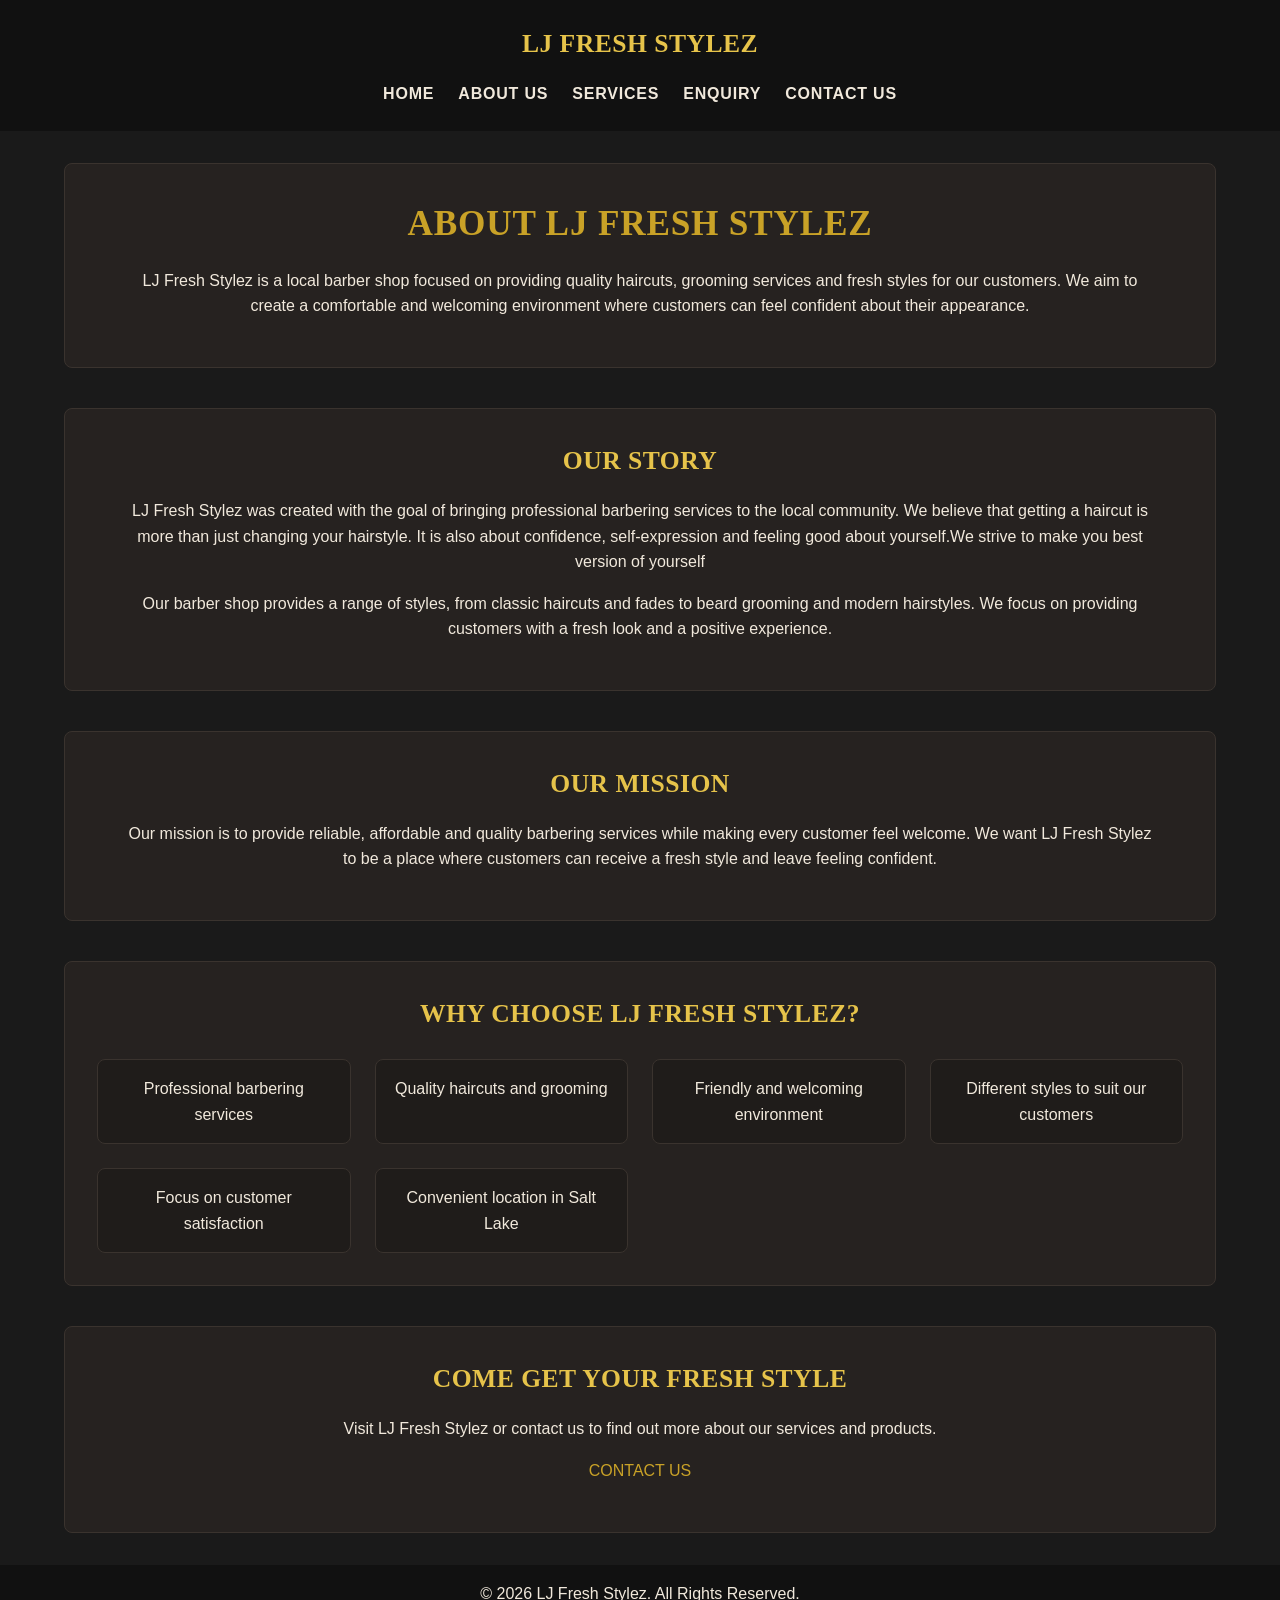
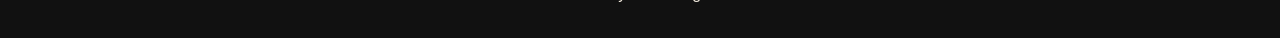
<file: Pages/about.html>
<!DOCTYPE html>
<html lang="en">

<head>
    <meta charset="UTF-8">
    <meta name="viewport" content="width=device-width, initial-scale=1.0">
    <title>LJ FRESH STYLEZ | ABOUT US</title>

   <link rel="stylesheet" href="../css/style.css">
</head>

<body>

    <header>

        <!-- Business Name -->
        <h2>LJ FRESH STYLEZ</h2>

        <!-- Navigation links -->
    <nav>

            <a href="../index.html">HOME</a>
            <a href="about.html">ABOUT US</a>
            <a href="services.html">SERVICES</a>
            <a href="enquiry.html">ENQUIRY</a>
            <a href="contact.html">CONTACT US</a>

        </nav>
    </header>

    <!-- Main section -->
    <main>

        <!-- About Introduction -->
        <section>

            <h1>
                ABOUT LJ FRESH STYLEZ
            </h1>

            <p>
                LJ Fresh Stylez is a local barber shop focused on providing
                quality haircuts, grooming services and fresh styles for our
                customers. We aim to create a comfortable and welcoming
                environment where customers can feel confident about their
                appearance.
            </p>

        </section>

        <!-- Our Story -->
        <section>

            <h2>OUR STORY</h2>

            <p>
                LJ Fresh Stylez was created with the goal of bringing
                professional barbering services to the local community.
                We believe that getting a haircut is more than just changing
                your hairstyle. It is also about confidence, self-expression
                and feeling good about yourself.We strive to make you best version of yourself
            </p>

            <p>
                Our barber shop provides a range of styles, from classic
                haircuts and fades to beard grooming and modern hairstyles.
                We focus on providing customers with a fresh look and a
                positive experience.
            </p>

        </section>

        <!-- Our Mission -->
        <section>

            <h2>OUR MISSION</h2>

            <p>
                Our mission is to provide reliable, affordable and quality
                barbering services while making every customer feel welcome.
                We want LJ Fresh Stylez to be a place where customers can
                receive a fresh style and leave feeling confident.
            </p>

        </section>

        <!-- Why Choose Us -->
        <section>

            <h2>WHY CHOOSE LJ FRESH STYLEZ?</h2>

            <ul>
                <li>Professional barbering services</li>
                <li>Quality haircuts and grooming</li>
                <li>Friendly and welcoming environment</li>
                <li>Different styles to suit our customers</li>
                <li>Focus on customer satisfaction</li>
                <li>Convenient location in Salt Lake</li>
            </ul>

        </section>

        <!-- Call to Action -->
        <section>

            <h2>
                COME GET YOUR FRESH STYLE
            </h2>

            <p style="text-align: center;">
                Visit LJ Fresh Stylez or contact us to find out more about
                our services and products.
            </p>

            <p style="text-align: center;">
                <a href="./contact.html">
                    CONTACT US
                </a>
            </p>

        </section>

    </main>

    <!-- Footer -->
    <footer>

        <p>
            &copy; 2026 LJ Fresh Stylez. All Rights Reserved.
        </p>

    </footer>

</body>

</html>
</file>
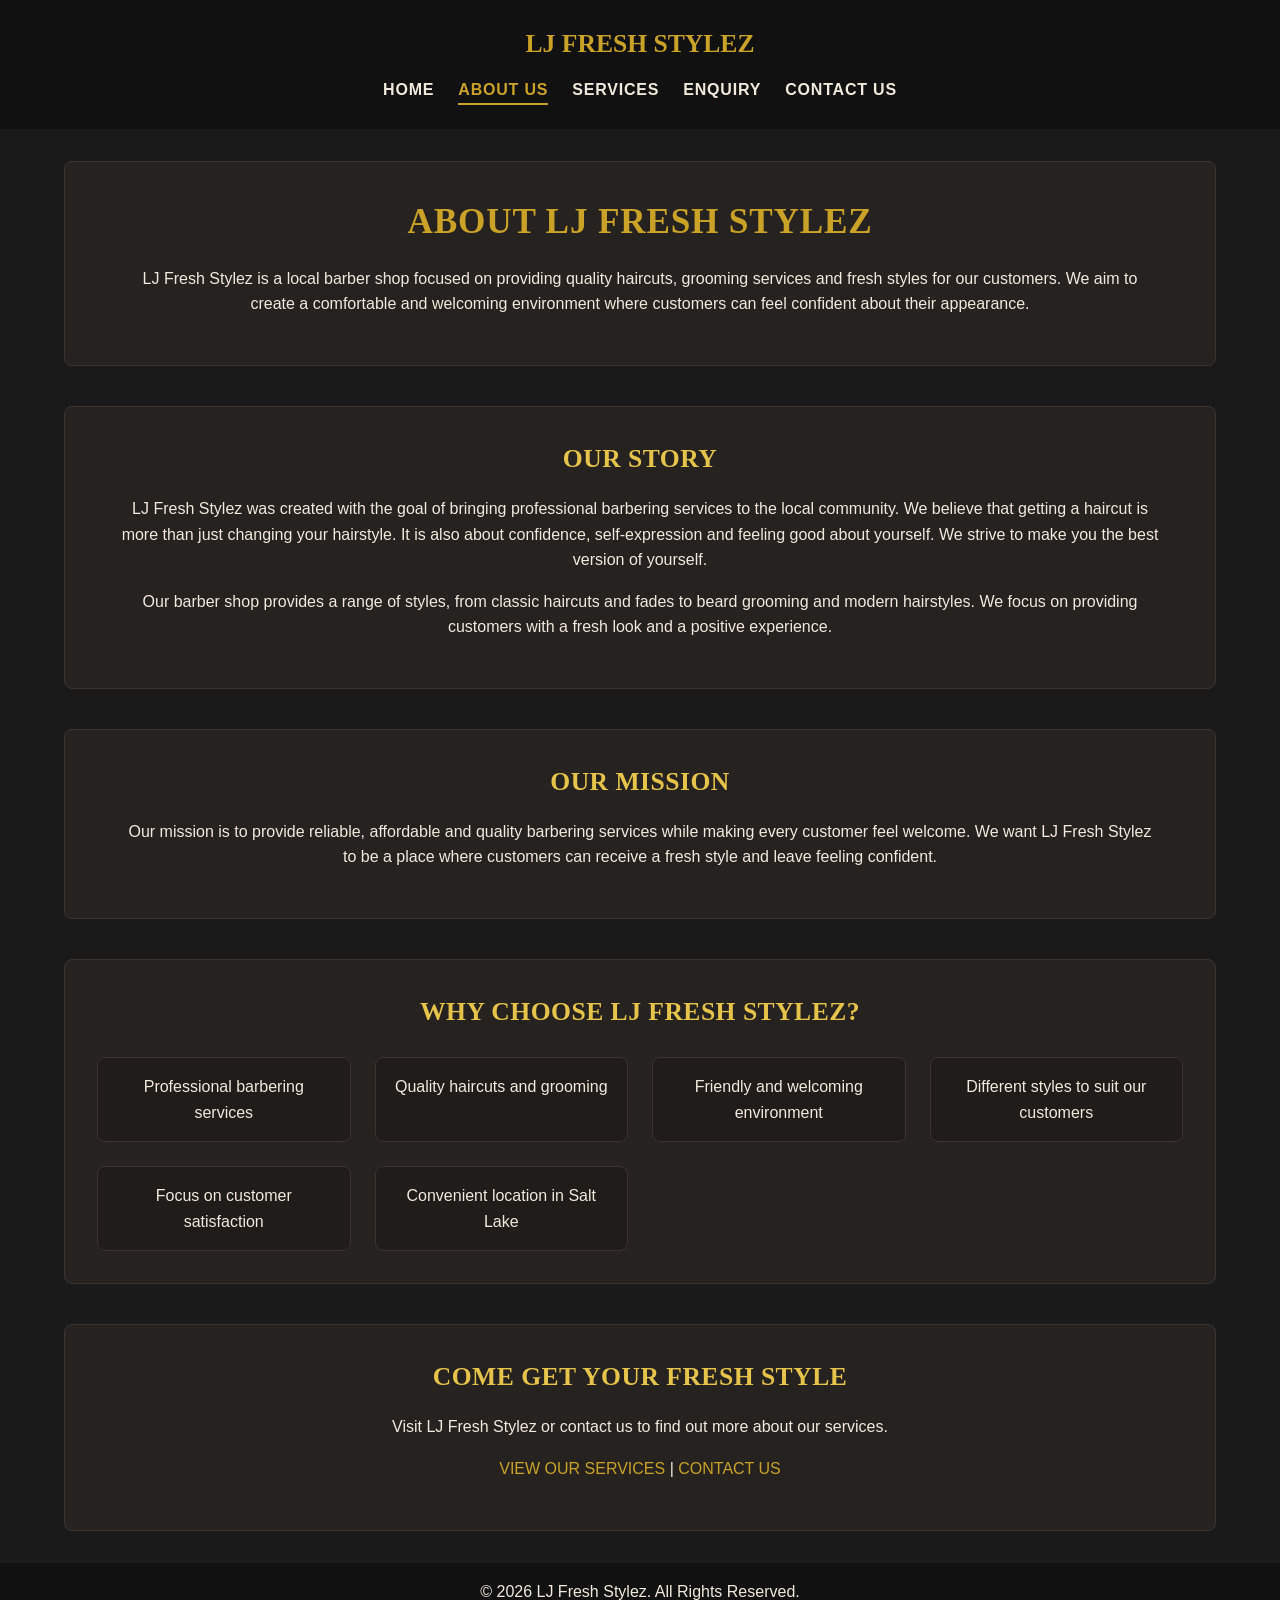
<file: pages/about.html>
<!DOCTYPE html>
<html lang="en">

<head>
    <meta charset="UTF-8">
    <meta name="viewport" content="width=device-width, initial-scale=1.0">
    <meta name="description" content="Learn about LJ Fresh Stylez, a local barber shop in Salt Lake, Gqeberha offering quality fade haircuts, classic cuts and beard grooming.">
    <title>LJ FRESH STYLEZ | ABOUT OUR BARBER SHOP</title>

    <!-- PART 3 (SEO): canonical, favicon, Open Graph -->
    <link rel="canonical" href="https://YOUR-SITE-URL/pages/about.html">
    <link rel="icon" href="../images/barbershop-Logo.png.png">
    <meta property="og:type" content="website">
    <meta property="og:title" content="About Us | LJ Fresh Stylez">
    <meta property="og:description" content="Our story, mission and values: a local barber shop in Salt Lake, Gqeberha.">
    <meta property="og:url" content="https://YOUR-SITE-URL/pages/about.html">
    <meta property="og:image" content="https://YOUR-SITE-URL/images/barbershop-Logo.png.png">

    <link rel="stylesheet" href="../css/style.css">
</head>

<body>

    <header>
        <p class="logo">LJ FRESH STYLEZ</p>

        <nav>
            <a href="../index.html">HOME</a>
            <a href="about.html" aria-current="page">ABOUT US</a>
            <a href="services.html">SERVICES</a>
            <a href="enquiry.html">ENQUIRY</a>
            <a href="contact.html">CONTACT US</a>
        </nav>
    </header>

    <main>

        <section>
            <h1>ABOUT LJ FRESH STYLEZ</h1>

            <p>
                LJ Fresh Stylez is a local barber shop focused on providing
                quality haircuts, grooming services and fresh styles for our
                customers. We aim to create a comfortable and welcoming
                environment where customers can feel confident about their
                appearance.
            </p>
        </section>

        <section>
            <h2>OUR STORY</h2>

            <p>
                LJ Fresh Stylez was created with the goal of bringing
                professional barbering services to the local community.
                We believe that getting a haircut is more than just changing
                your hairstyle. It is also about confidence, self-expression
                and feeling good about yourself. We strive to make you the
                best version of yourself.
            </p>

            <p>
                Our barber shop provides a range of styles, from classic
                haircuts and fades to beard grooming and modern hairstyles.
                We focus on providing customers with a fresh look and a
                positive experience.
            </p>
        </section>

        <section>
            <h2>OUR MISSION</h2>

            <p>
                Our mission is to provide reliable, affordable and quality
                barbering services while making every customer feel welcome.
                We want LJ Fresh Stylez to be a place where customers can
                receive a fresh style and leave feeling confident.
            </p>
        </section>

        <section>
            <h2>WHY CHOOSE LJ FRESH STYLEZ?</h2>

            <ul>
                <li>Professional barbering services</li>
                <li>Quality haircuts and grooming</li>
                <li>Friendly and welcoming environment</li>
                <li>Different styles to suit our customers</li>
                <li>Focus on customer satisfaction</li>
                <li>Convenient location in Salt Lake</li>
            </ul>
        </section>

        <section>
            <h2>COME GET YOUR FRESH STYLE</h2>

            <p>
                Visit LJ Fresh Stylez or contact us to find out more about
                our services.
            </p>

            <p class="cta">
                <a href="services.html">VIEW OUR SERVICES</a>
                |
                <a href="contact.html">CONTACT US</a>
            </p>
        </section>

    </main>

    <footer>
        <p>&copy; 2026 LJ Fresh Stylez. All Rights Reserved.</p>
    </footer>

    <script src="../js/main.js" defer></script>
</body>

</html>
</file>
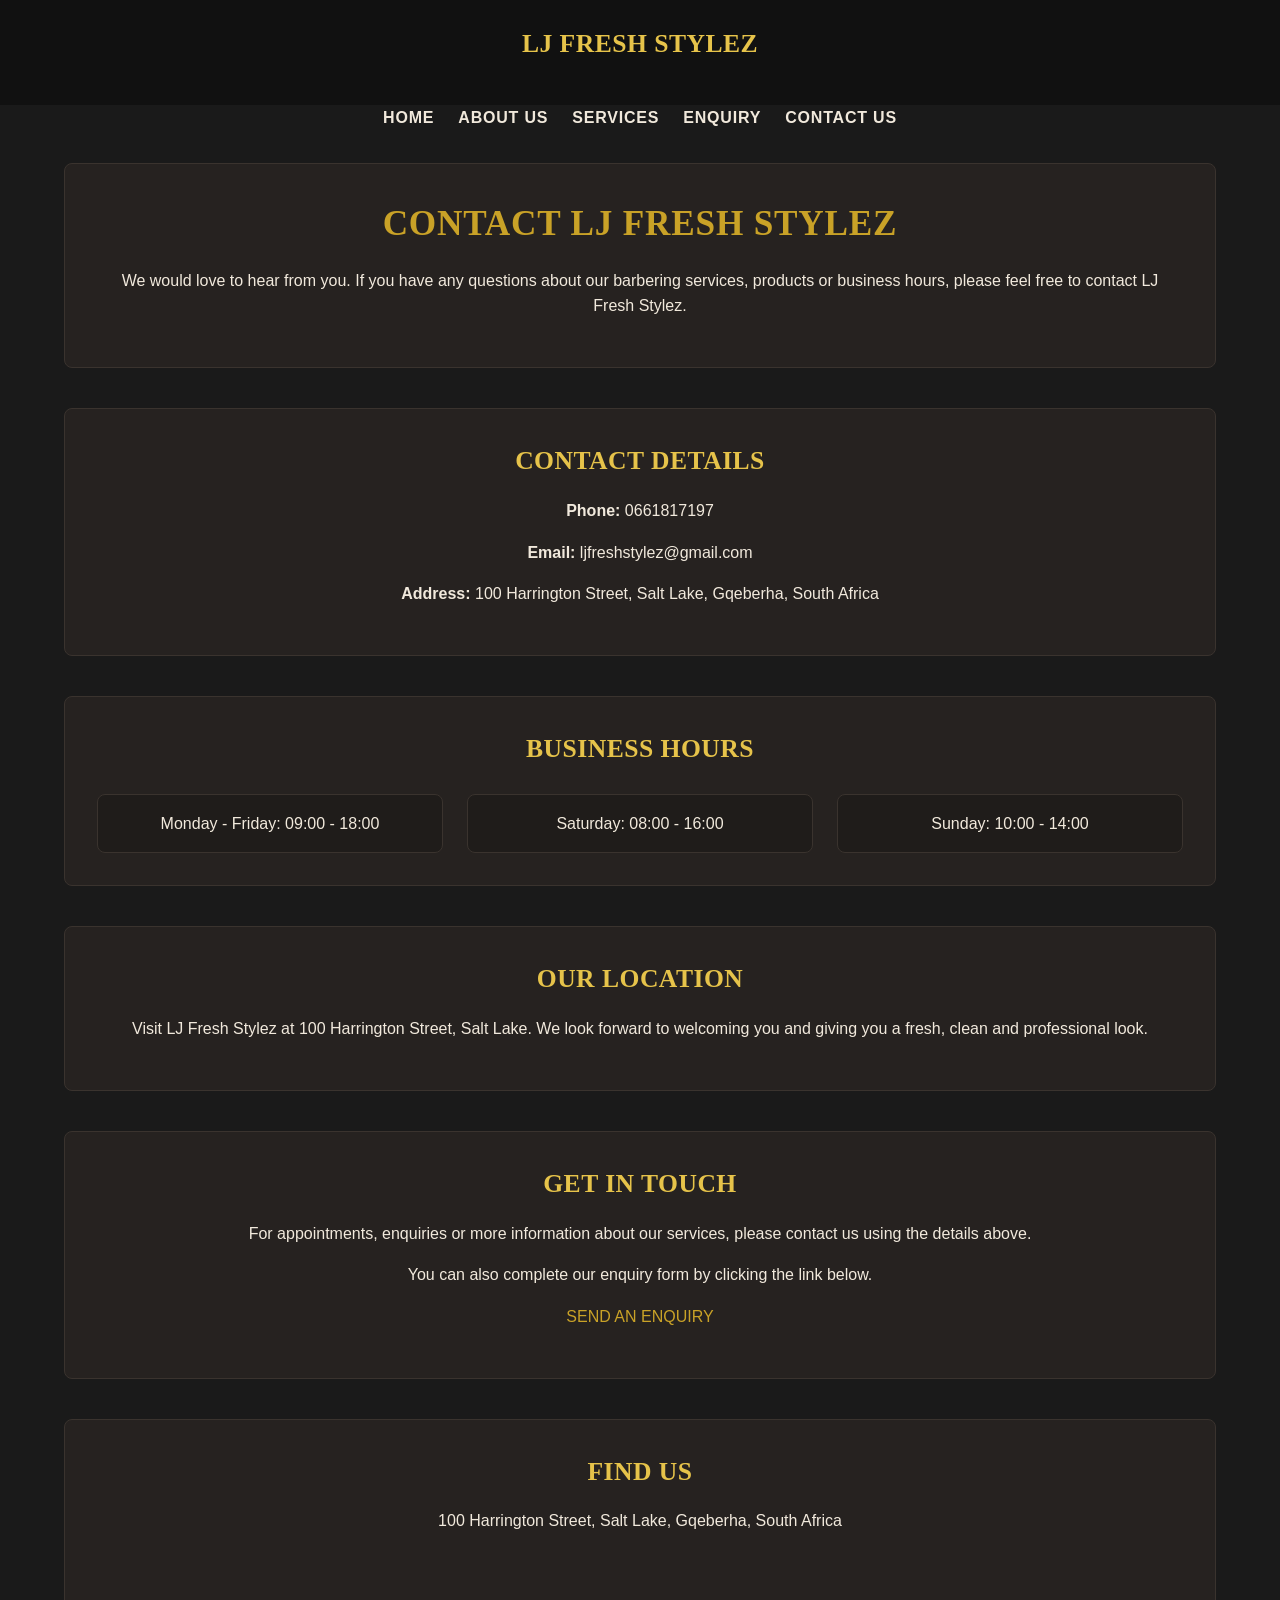
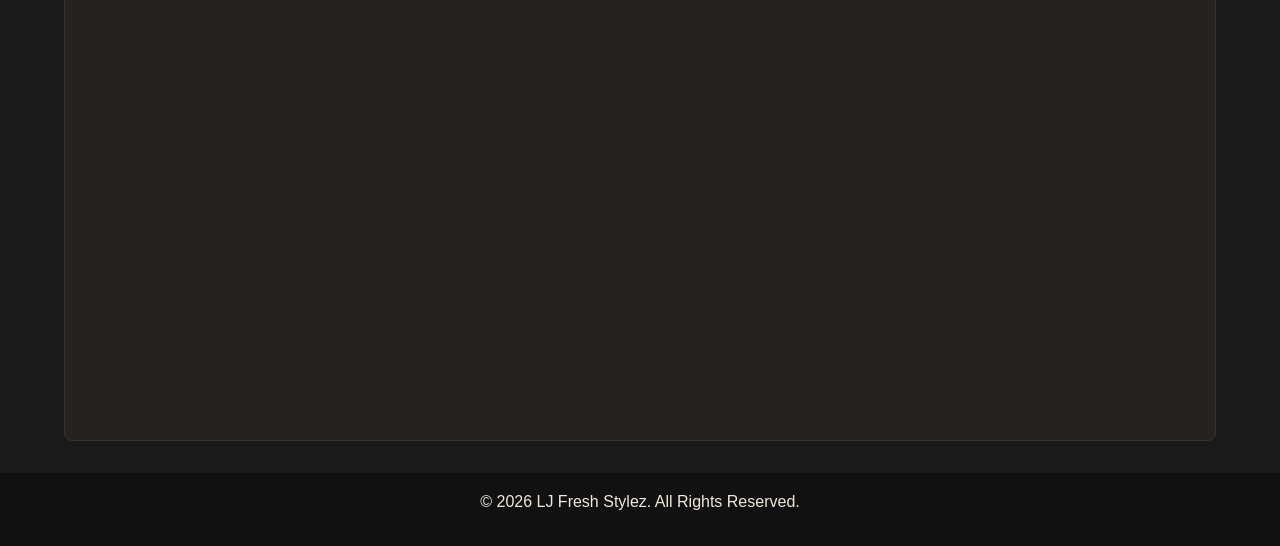
<file: Pages/contact.html>
<!DOCTYPE html>
<html lang="en">

<head>
    <meta charset="UTF-8">
    <meta name="viewport" content="width=device-width, initial-scale=1.0">
    <title>LJ FRESH STYLEZ | CONTACT US</title>
    <link rel="stylesheet" href="../css/style.css">
</head>

<body>
    <header>

        <!-- Business Name -->
        <h2>LJ FRESH STYLEZ</h2>


  
    </header>
    
    
    <!-- Navigation links -->
   <nav>

            <a href="../index.html">HOME</a>
            <a href="about.html">ABOUT US</a>
            <a href="services.html">SERVICES</a>
            <a href="enquiry.html">ENQUIRY</a>
            <a href="contact.html">CONTACT US</a>

        </nav>

    <!-- Main section -->
    <main>

        <!-- Contact Introduction -->
        <section>

            <h1>
                CONTACT LJ FRESH STYLEZ
            </h1>

            <p>
                We would love to hear from you. If you have any questions
                about our barbering services, products or business hours,
                please feel free to contact LJ Fresh Stylez.
            </p>

        </section>

        <!-- Contact Details -->
        <section>

            <h2>CONTACT DETAILS</h2>

            <p>
                <strong>Phone:</strong>
                0661817197
            </p>

            <p>
                <strong>Email:</strong>
                ljfreshstylez@gmail.com
            </p>

                      <p>
                <strong>Address:</strong>
                100 Harrington Street, Salt Lake, Gqeberha, South Africa
            </p>

        </section>

        <!-- Business Hours -->
        <section>

            <h2>BUSINESS HOURS</h2>

            <ul>
                <li>Monday - Friday: 09:00 - 18:00</li>
                <li>Saturday: 08:00 - 16:00</li>
                <li>Sunday: 10:00 - 14:00</li>
            </ul>

        </section>

        <!-- Location -->
        <section>

            <h2>OUR LOCATION</h2>

            <p>
                Visit LJ Fresh Stylez at 100 Harrington Street, Salt Lake.
                We look forward to welcoming you and giving you a fresh,
                clean and professional look.
            </p>

        </section>

                <!-- Get In Touch -->
        <section>

            <h2>GET IN TOUCH</h2>

            <p>
                For appointments, enquiries or more information about our
                services, please contact us using the details above.
            </p>

            <p>
                You can also complete our enquiry form by clicking the
                link below.
            </p>

            <p>
                <a href="./enquiry.html">
                    SEND AN ENQUIRY
                </a>
            </p>

        </section>

        <!-- Find Us -->
        <section>

            <h2>FIND US</h2>

            <address>
                100 Harrington Street, Salt Lake, Gqeberha, South Africa
            </address>

            <iframe
                src="https://www.google.com/maps?q=100+Harrington+Street,+Salt+Lake,+Gqeberha,+South+Africa&output=embed"
                width="600"
                height="450"
                style="border:0;"
                allowfullscreen
                loading="lazy">
            </iframe>

        </section>

    </main>

    <!-- Footer -->
    <footer>

        <p>
            &copy; 2026 LJ Fresh Stylez. All Rights Reserved.
        </p>

    </footer>

</body>

</html>
</file>
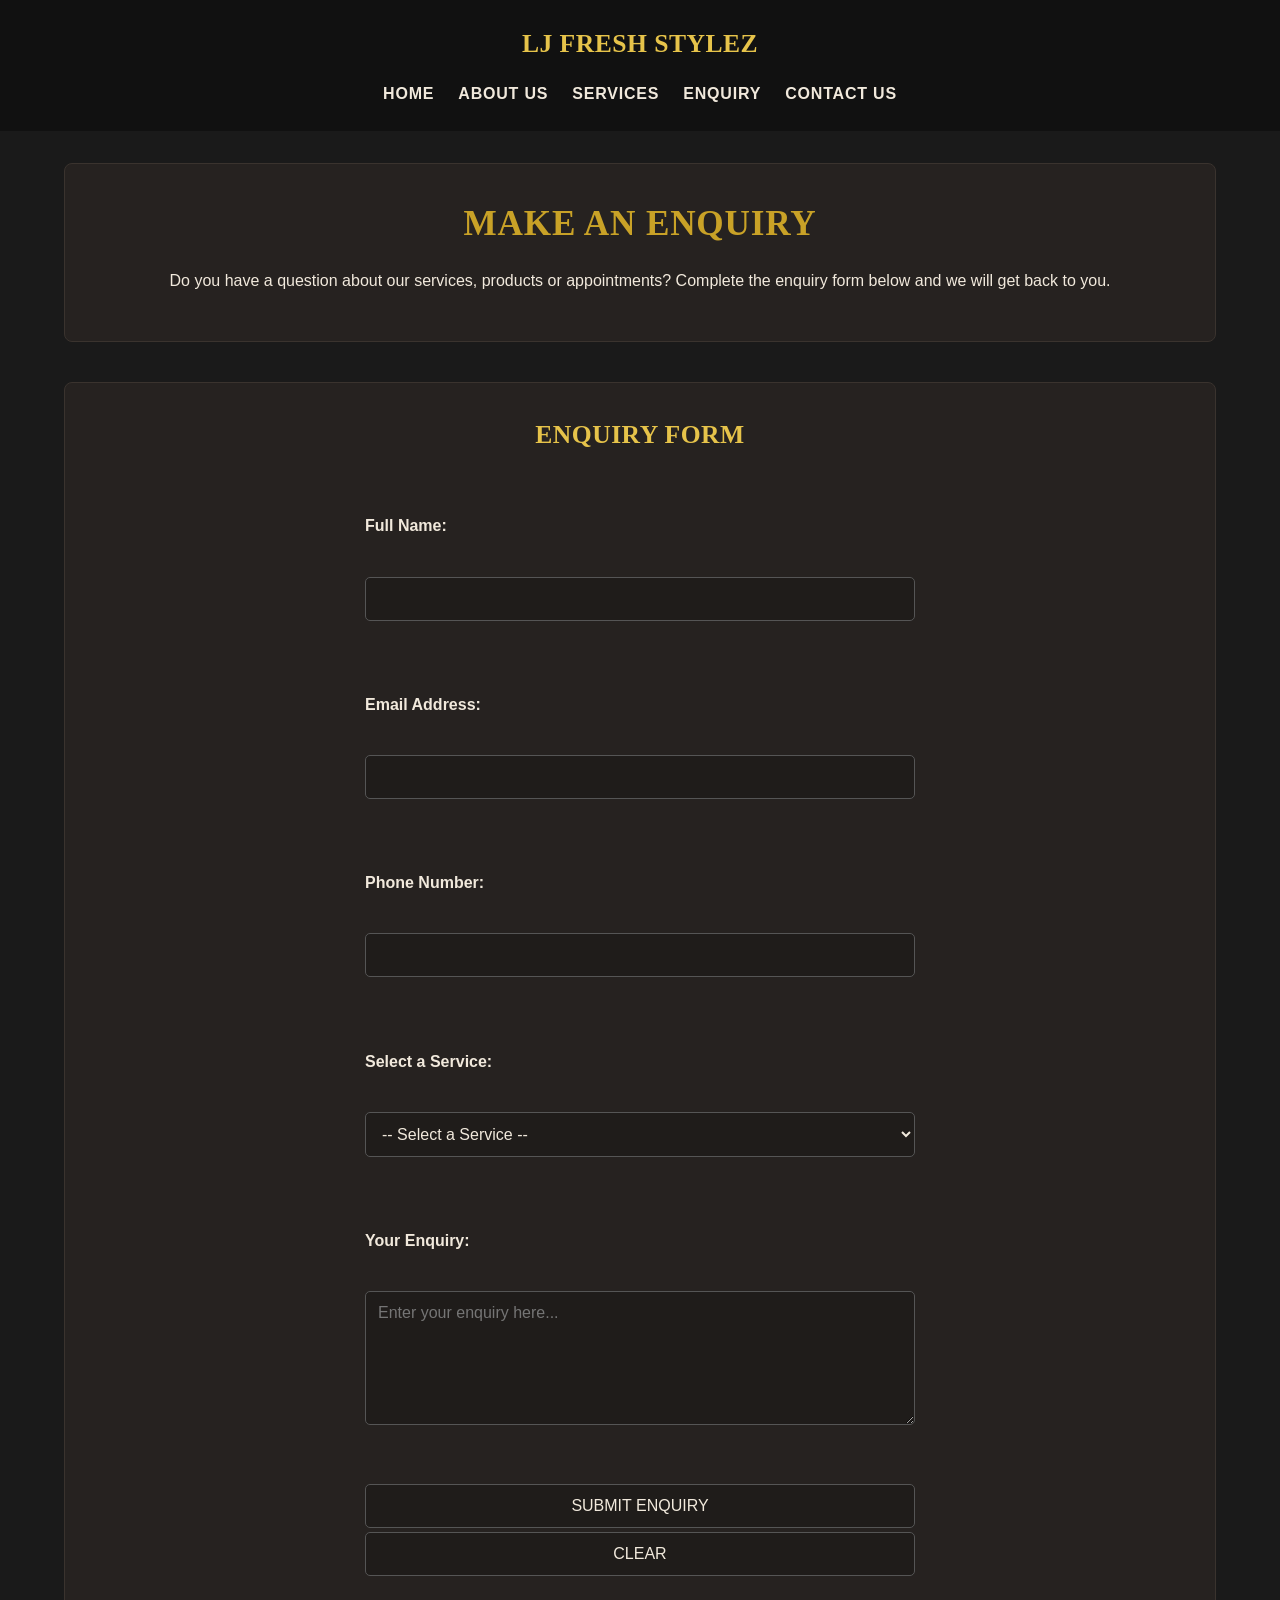
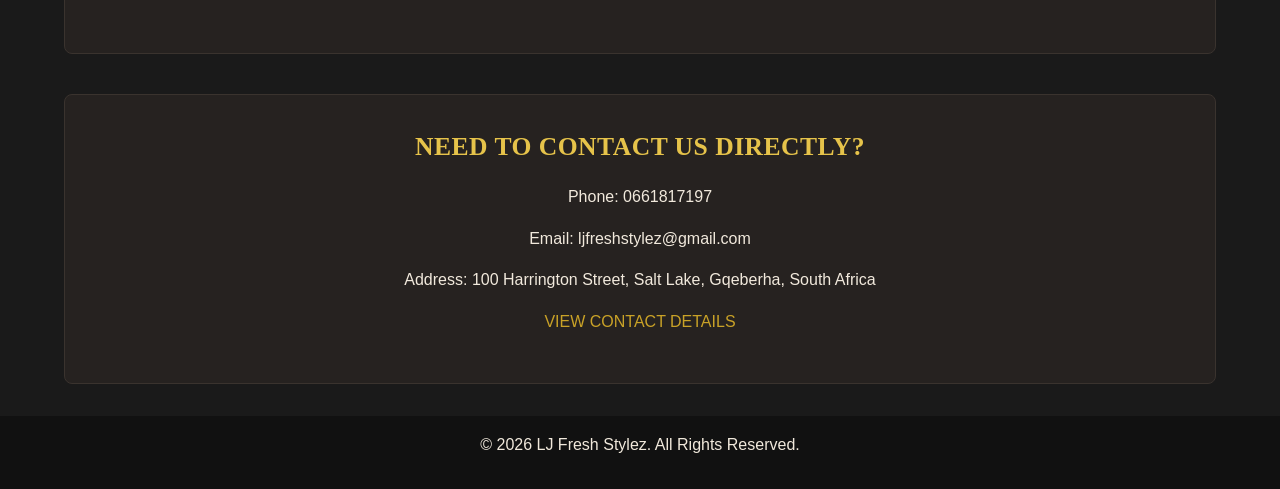
<file: Pages/enquiry.html>
<!DOCTYPE html>
<html lang="en">

<head>
    <meta charset="UTF-8">
    <meta name="viewport" content="width=device-width, initial-scale=1.0">
    <title>LJ FRESH STYLEZ | ENQUIRY</title>

   <link rel="stylesheet" href="../css/style.css">
</head>

<body>

    <header>

        <!-- Business Name -->
        <h2>LJ FRESH STYLEZ</h2>

        <!-- Navigation links -->
       <nav>

            <a href="../index.html">HOME</a>
            <a href="about.html">ABOUT US</a>
            <a href="services.html">SERVICES</a>
            <a href="enquiry.html">ENQUIRY</a>
            <a href="contact.html">CONTACT US</a>

        </nav>

    </header>

    <!-- Main section -->
    <main>

        <!-- Enquiry Introduction -->
        <section>

            <h1>
                MAKE AN ENQUIRY
            </h1>

            <p>
                Do you have a question about our services, products or
                appointments? Complete the enquiry form below and we will
                get back to you.
            </p>

        </section>

        <!-- Enquiry Form -->
        <section>

            <h2>ENQUIRY FORM</h2>

            <form>

                <!-- Name -->
                <label for="name">Full Name:</label>
                <br>
                <input type="text" id="name" name="name" required>
                <br><br>

                <!-- Email -->
                <label for="email">Email Address:</label>
                <br>
                <input type="email" id="email" name="email" required>
                <br><br>

                <!-- Phone -->
                <label for="phone">Phone Number:</label>
                <br>
                <input type="tel" id="phone" name="phone" required>
                <br><br>

                <!-- Service -->
                <label for="service">Select a Service:</label>
                <br>

                <select id="service" name="service">

                    <option value="">-- Select a Service --</option>
                    <option value="haircut">Classic Haircut</option>
                    <option value="low-fade">Low Fade</option>
                    <option value="mid-fade">Mid Fade</option>
                    <option value="high-fade">High Fade</option>
                    <option value="taper-fade">Taper Fade</option>
                    <option value="beard">Beard Grooming</option>
                    <option value="hair-styling">Hair Styling</option>

                </select>

                <br><br>

                <!-- Enquiry -->
                <label for="message">Your Enquiry:</label>
                <br>

                <textarea id="message"
                          name="message"
                          rows="6"
                          cols="40"
                          placeholder="Enter your enquiry here..."
                          required></textarea>

                <br><br>

                <!-- Submit button -->
                <input type="submit" value="SUBMIT ENQUIRY">

                <!-- Reset button -->
                <input type="reset" value="CLEAR">

         <form action="mailto:ljfreshstylez@gmail.com" method="post" enctype="text/plain">

        </section>

        <!-- Contact Information -->
        <section>

            <h2>NEED TO CONTACT US DIRECTLY?</h2>

            <p>
                Phone: 0661817197
            </p>

            <p>
                Email: ljfreshstylez@gmail.com
            </p>
            <p>
                Address: 100 Harrington Street, Salt Lake, Gqeberha, South Africa
            </p>

            <p>
                <a href="./contact.html">
                    VIEW CONTACT DETAILS
                </a>
            </p>

        </section>

    </main>

    <!-- Footer -->
    <footer>

        <p>
            &copy; 2026 LJ Fresh Stylez. All Rights Reserved.
        </p>

    </footer>

</body>

</html>
</file>
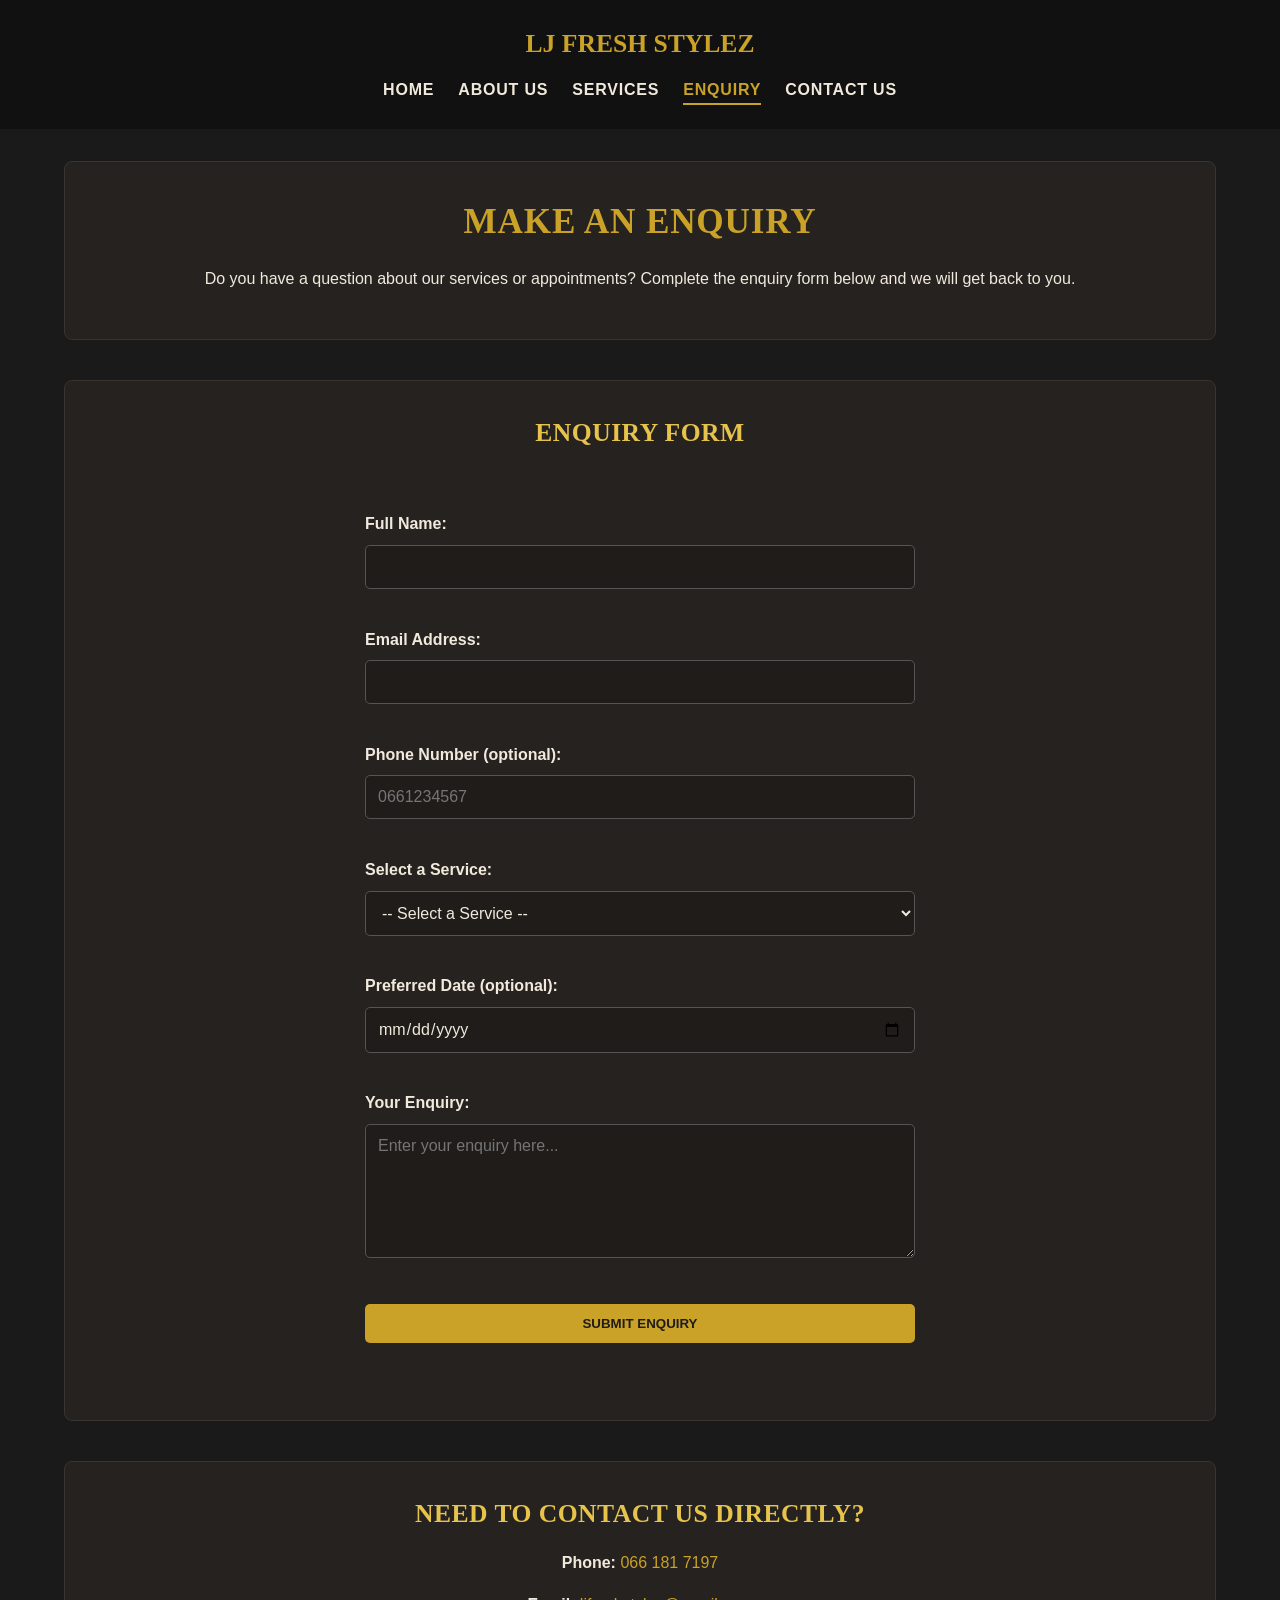
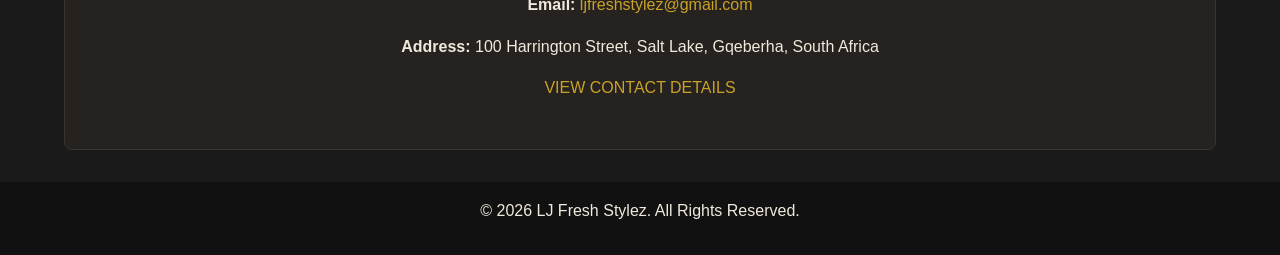
<file: pages/enquiry.html>
<!DOCTYPE html>
<html lang="en">

<head>
    <meta charset="UTF-8">
    <meta name="viewport" content="width=device-width, initial-scale=1.0">
    <meta name="description" content="Send an enquiry to LJ Fresh Stylez in Salt Lake, Gqeberha about fade haircuts, beard grooming, prices and appointments.">
    <title>LJ FRESH STYLEZ | MAKE AN ENQUIRY</title>
    <link rel="stylesheet" href="../css/style.css">
</head>

<body>

    <header>
        <p class="logo">LJ FRESH STYLEZ</p>

        <nav>
            <a href="../index.html">HOME</a>
            <a href="about.html">ABOUT US</a>
            <a href="services.html">SERVICES</a>
            <a href="enquiry.html" aria-current="page">ENQUIRY</a>
            <a href="contact.html">CONTACT US</a>
        </nav>
    </header>

    <main>

        <section>
            <h1>MAKE AN ENQUIRY</h1>

            <p>
                Do you have a question about our services or appointments?
                Complete the enquiry form below and we will get back to you.
            </p>
        </section>

        <section>
            <h2>ENQUIRY FORM</h2>

            <!-- Replace YOUR_FORM_ID with your Formspree form ID (see formspree.io) -->
          <form id="enquiry-form" action="https://formspree.io/f/mdeedqzy" method="post" novalidate>

                <input type="hidden" name="_subject" value="New enquiry from the LJ Fresh Stylez website">

                <label for="name">Full Name:</label>
                <input type="text" id="name" name="name" autocomplete="name" required>
                <span class="error" id="name-error"></span>

                <label for="email">Email Address:</label>
                <input type="email" id="email" name="email" autocomplete="email" required>
                <span class="error" id="email-error"></span>

                <label for="phone">Phone Number (optional):</label>
                <input type="tel" id="phone" name="phone" autocomplete="tel" placeholder="0661234567">
                <span class="error" id="phone-error"></span>

                <label for="service">Select a Service:</label>
                <select id="service" name="service" required>
                    <option value="">-- Select a Service --</option>
                    <option value="other">Other / general question</option>
                </select>
                <span class="error" id="service-error"></span>

                <label for="date">Preferred Date (optional):</label>
                <input type="date" id="date" name="date">
                <span class="error" id="date-error"></span>

                <label for="message">Your Enquiry:</label>
                <textarea id="message" name="message" rows="6"
                          placeholder="Enter your enquiry here..."
                          required></textarea>
                <span class="error" id="message-error"></span>

                <button type="submit">SUBMIT ENQUIRY</button>
            </form>

            <div id="enquiry-response" class="form-response" aria-live="polite" hidden></div>
        </section>

        <section>
            <h2>NEED TO CONTACT US DIRECTLY?</h2>

            <p>
                <strong>Phone:</strong>
                <a href="tel:+27661817197">066 181 7197</a>
            </p>

            <p>
                <strong>Email:</strong>
                <a href="mailto:ljfreshstylez@gmail.com">ljfreshstylez@gmail.com</a>
            </p>

            <p>
                <strong>Address:</strong>
                100 Harrington Street, Salt Lake, Gqeberha, South Africa
            </p>

            <p class="cta">
                <a href="contact.html">VIEW CONTACT DETAILS</a>
            </p>
        </section>

    </main>

    <footer>
        <p>&copy; 2026 LJ Fresh Stylez. All Rights Reserved.</p>
    </footer>

    <script src="../js/services-data.js" defer></script>
    <script src="../js/main.js" defer></script>
</body>

</html>
</file>
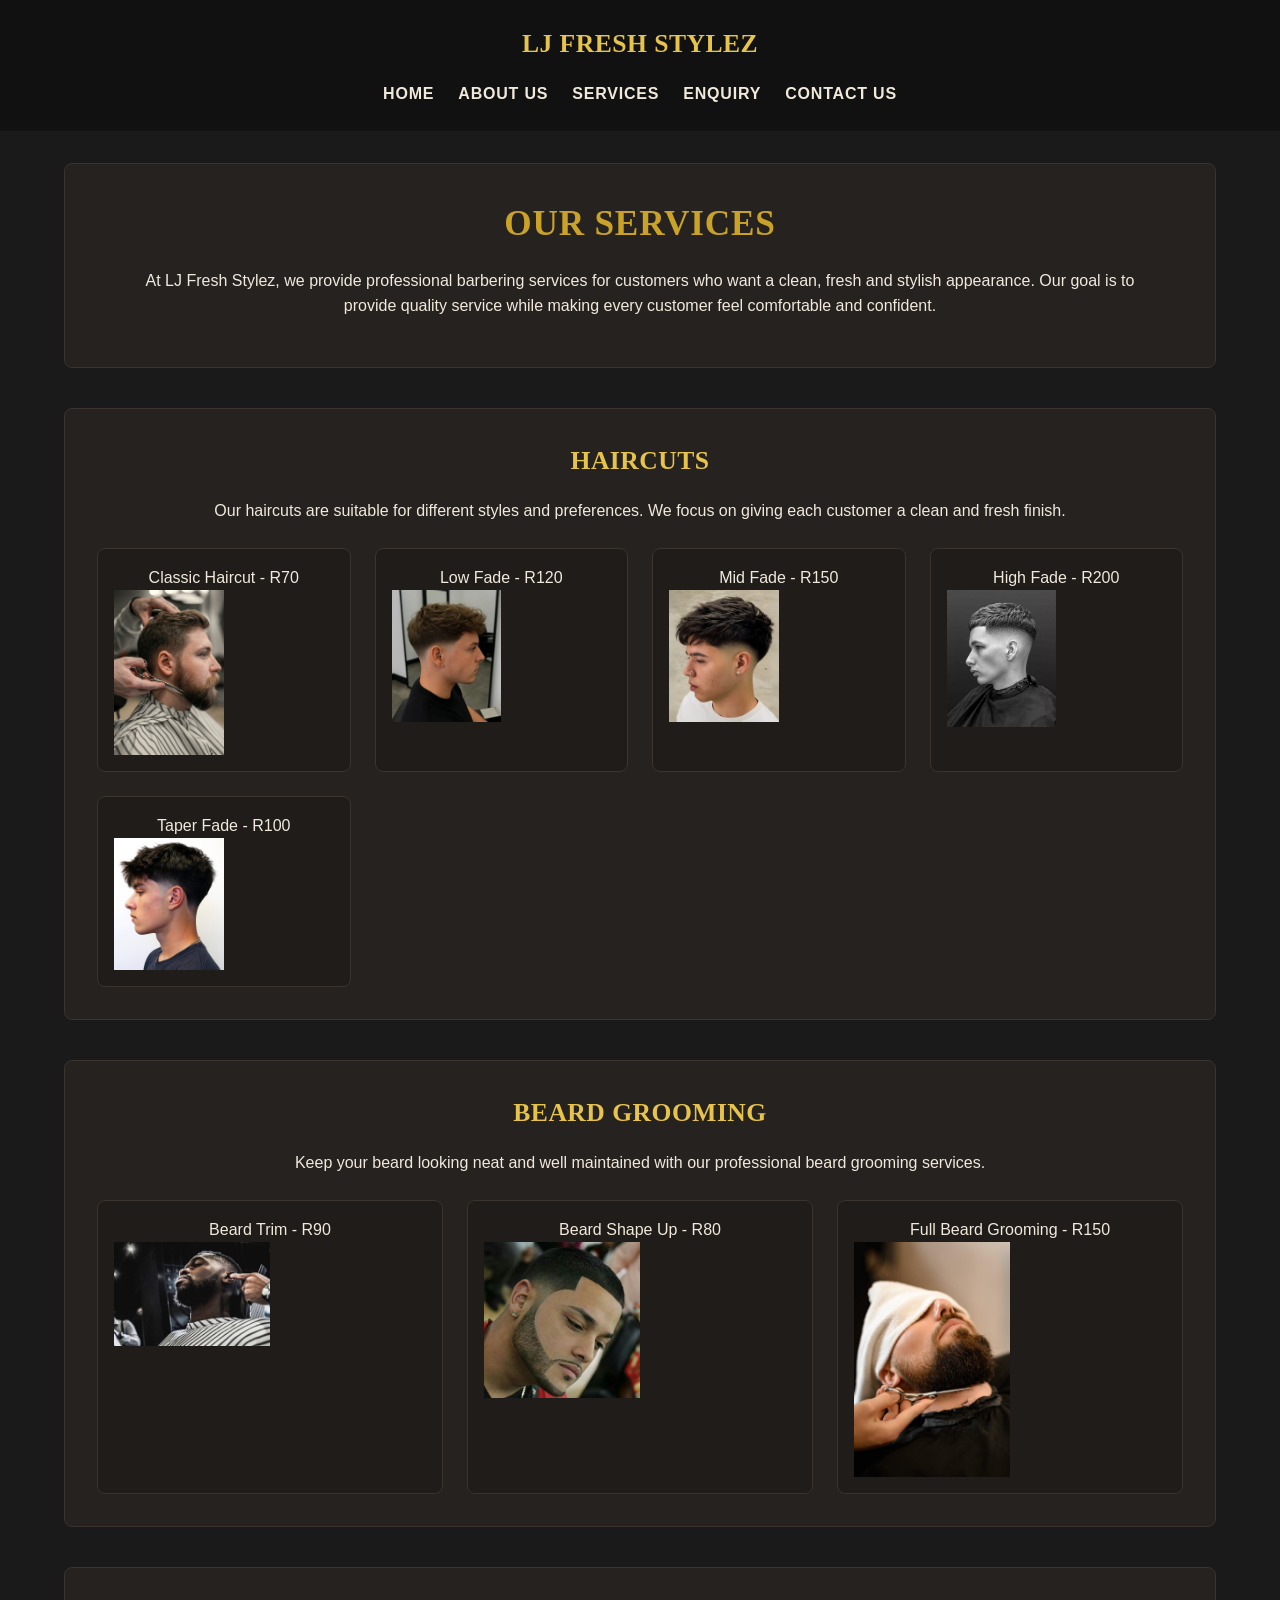
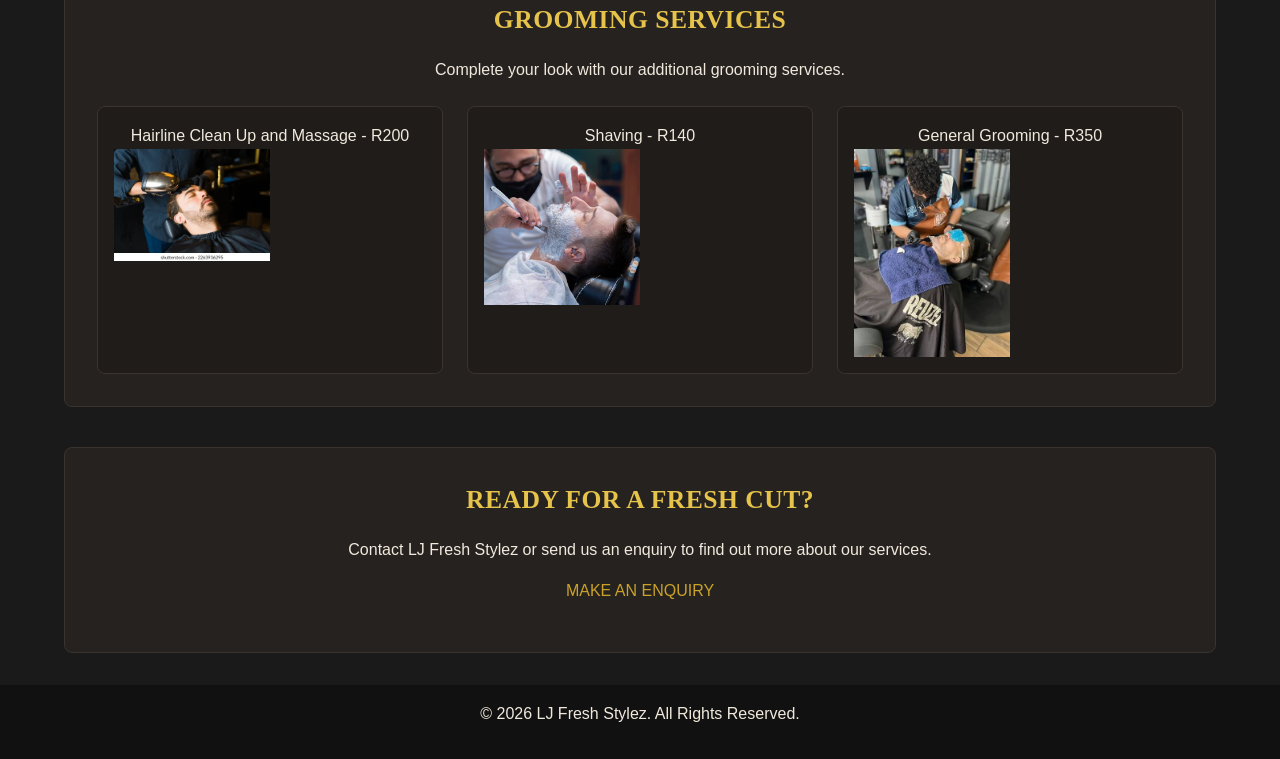
<file: Pages/services.html>
<!DOCTYPE html>
<html lang="en">
<head>
    <meta charset="UTF-8">
    <meta name="viewport" content="width=device-width, initial-scale=1.0">
    <title>LJ FRESH STYLEZ | SERVICES</title>
    <link rel="stylesheet" href="../css/style.css">
</head>

<body>

    <header>

        <!-- Business Name -->
        <h2>LJ FRESH STYLEZ</h2>

        <!-- Navigation links -->
      <nav>

            <a href="../index.html">HOME</a>
            <a href="about.html">ABOUT US</a>
            <a href="services.html">SERVICES</a>
            <a href="enquiry.html">ENQUIRY</a>
            <a href="contact.html">CONTACT US</a>

        </nav>

    </header>

    <!-- Main section -->
    <main>

        <!-- Services Introduction -->
        <section>

            <h1>
                OUR SERVICES
            </h1>

            <p>
                At LJ Fresh Stylez, we provide professional barbering services
                for customers who want a clean, fresh and stylish appearance.
                Our goal is to provide quality service while making every
                customer feel comfortable and confident.
            </p>

        </section>

        <!-- Haircut Services -->
        <section>

            <h2>HAIRCUTS</h2>

            <p>
                Our haircuts are suitable for different styles and preferences.
                We focus on giving each customer a clean and fresh finish.
            </p>

                       <ul>
                <li>
                    Classic Haircut - R70
                    <img src="../images/classic cut.jpg" alt="Classic haircut" width="50%">
                </li>
                <li>
                    Low Fade - R120
                    <img src="../images/low fade.webp" alt="Low fade haircut" width="50%">
                </li>
                <li>
                    Mid Fade - R150
                    <img src="../images/mid fade.webp" alt="Mid fade haircut" width="50%">
                </li>
                <li>
                    High Fade - R200
                    <img src="../images/high fade.jpg" alt="High fade haircut" width="50%">
                </li>
                <li>
                    Taper Fade - R100
                    <img src="../images/taper fade.webp" alt="Taper fade haircut" width="50%">
                </li>
            </ul>

        </section>

        <!-- Beard Grooming -->
        <section>

            <h2>BEARD GROOMING</h2>

            <p>
                Keep your beard looking neat and well maintained with our
                professional beard grooming services.
            </p>

                       <ul>
                <li>
                    Beard Trim - R90
                    <img src="../images/trim.jpg" alt="Beard trim" width="50%">
                </li>
                <li>
                    Beard Shape Up - R80
                    <img src="../images/shape up.jpg" alt="Beard shape up" width="50%">
                </li>
                <li>
                    Full Beard Grooming - R150
                    <img src="../images/beard grooming.jpg" alt="Full beard grooming" width="50%">
                </li>
            </ul>

        </section>

        <!-- Grooming -->
        <section>

            <h2>GROOMING SERVICES</h2>

            <p>
                Complete your look with our additional grooming services.
            </p>

                       <ul>
                <li>
                    Hairline Clean Up and Massage - R200
                    <img src="../images/massage.webp" alt="Hairline clean up and massage" width="50%">
                </li>
                <li>
                    Shaving - R140
                    <img src="../images/shaving.jpg" alt="Shaving service" width="50%">
                </li>
                <li>
                    General Grooming - R350
                    <img src="../images/vip treatment.jpg" alt="General grooming" width="50%">
                </li>
            </ul>

        </section>

        <!-- Enquiry Section -->
        <section>

            <h2>
                READY FOR A FRESH CUT?
            </h2>

            <p style="text-align: center;">
                Contact LJ Fresh Stylez or send us an enquiry to find out
                more about our services.
            </p>

            <p style="text-align: center;">
                <a href="./enquiry.html">
                    MAKE AN ENQUIRY
                </a>
            </p>

        </section>

    </main>

    <!-- Footer -->
    <footer>

        <p>
            &copy; 2026 LJ Fresh Stylez. All Rights Reserved.
        </p>

    </footer>

</body>

</html>
</file>
<file: css/style.css>
/* ===== Reset and base ===== */
* {
    box-sizing: border-box;
    margin: 0;
    padding: 0;
}

body {
    font-family: 'Segoe UI', Verdana, sans-serif;
    color: #f1e9dc;
    background-color: #1a1a1a;
    line-height: 1.6;
}

img {
    max-width: 100%;
    height: auto;
    display: block;
}

[hidden] {
    display: none !important;
}

a {
    text-decoration: none;
    color: #c9a227;
}

a:hover,
a:focus {
    color: #e6c34a;
    text-decoration: underline;
}

/* ===== Typography ===== */
h1 {
    color: #c9a227;
    text-transform: capitalize;
    font-family: 'Times New Roman', Times, serif;
    text-align: center;
    font-size: 2.2rem;
    letter-spacing: 0.05rem;
    margin-bottom: 1rem;
}

h2 {
    font-family: 'Times New Roman', Times, serif;
    color: #e6c34a;
    text-align: center;
    font-size: 1.6rem;
    letter-spacing: 0.03rem;
    margin-bottom: 1rem;
}

p {
    color: #f1e9dc;
    font-family: 'Segoe UI', Verdana, sans-serif;
    text-align: center;
    font-size: 1rem;
    max-width: 65rem;
    margin: 0 auto 1rem auto;
}

.cta {
    text-align: center;
}

/* ===== Header and navigation ===== */
header {
    display: flex;
    flex-direction: column;
    align-items: center;
    padding: 1.5rem 1rem;
    background-color: #111111;
}

.logo {
    font-family: 'Times New Roman', Times, serif;
    font-size: 1.6rem;
    font-weight: bold;
    color: #c9a227;
    margin-bottom: 0.75rem;
}

nav {
    display: flex;
    flex-wrap: wrap;
    justify-content: center;
    gap: 1.5rem;
}

nav a {
    color: #f1e9dc;
    font-weight: bold;
    letter-spacing: 0.05rem;
    transition: color 0.2s ease, transform 0.2s ease;
}

nav a:hover,
nav a:focus {
    color: #e6c34a;
    transform: translateY(-2px);
}

nav a[aria-current="page"] {
    color: #c9a227;
    border-bottom: 2px solid #c9a227;
}

/* ===== Page layout ===== */
main {
    display: flex;
    flex-direction: column;
    gap: 2.5rem;
    max-width: 75rem;
    margin: 2rem auto;
    padding: 0 1.5rem;
    animation: fadeIn 0.6s ease-in;
}

@keyframes fadeIn {
    from { opacity: 0; transform: translateY(10px); }
    to   { opacity: 1; transform: none; }
}

section {
    background-color: #262220;
    border-radius: 0.5rem;
    padding: 2rem;
    border: 1px solid #3a332e;
}

section ul {
    list-style: none;
    display: grid;
    grid-template-columns: repeat(auto-fit, minmax(220px, 1fr));
    gap: 1.5rem;
    margin-top: 1.5rem;
}

section ul li {
    text-align: center;
    background-color: #1f1c1a;
    border-radius: 0.5rem;
    padding: 1rem;
    border: 1px solid #3a332e;
    color: #f1e9dc;
}

.image-section {
    text-align: center;
    background: none;
    border: none;
    padding: 0;
}

.image-section img {
    width: 100%;
    max-width: 45rem;
    margin: 0 auto;
}

footer {
    text-align: center;
    background-color: #111111;
    color: #f1e9dc;
    padding: 1rem;
    margin-top: 2rem;
}

/* ===== Forms ===== */
form {
    display: flex;
    flex-direction: column;
    max-width: 600px;
    margin: 20px auto;
    padding: 25px;
    gap: 0.25rem;
}

label {
    display: block;
    text-align: left;
    font-weight: bold;
    color: #f1e9dc;
    margin-top: 0.75rem;
    margin-bottom: 0.25rem;
}

input,
select,
textarea {
    width: 100%;
    padding: 12px;
    border: 1px solid #555;
    border-radius: 5px;
    font-family: inherit;
    font-size: 1rem;
    background-color: #1f1c1a;
    color: #f1e9dc;
}

input:focus,
select:focus,
textarea:focus {
    outline: none;
    border-color: #c9a227;
    box-shadow: 0 0 0 2px rgba(201, 162, 39, 0.3);
}

textarea {
    resize: vertical;
}

form button {
    margin-top: 20px;
    padding: 12px 20px;
    background-color: #c9a227;
    color: #1f1c1a;
    border: none;
    border-radius: 5px;
    cursor: pointer;
    font-weight: bold;
    transition: opacity 0.2s ease, transform 0.2s ease;
}

form button:hover {
    opacity: 0.85;
    transform: scale(1.03);
}

.error {
    display: block;
    color: #ff8a80;
    font-size: 0.9rem;
    min-height: 1.1rem;
}

.form-response {
    max-width: 600px;
    margin: 1rem auto 0 auto;
    padding: 1rem;
    border: 1px solid #c9a227;
    border-radius: 0.5rem;
    text-align: center;
}

/* ===== Contact details and map ===== */
address {
    text-align: center;
    font-style: normal;
    margin-bottom: 1rem;
    color: #f1e9dc;
}

.map-container {
    background-color: #1f1c1a;
    border: 2px solid #c9a227;
    border-radius: 0.5rem;
    padding: 0.75rem;
    width: 100%;
    max-width: 50rem;
    margin: 1.25rem auto 1rem auto;
    box-shadow: 0 4px 12px rgba(0, 0, 0, 0.4);
}

#map {
    width: 100%;
    height: 25rem;
    border-radius: 0.5rem;
}

/* ===== Services page ===== */
.service-controls {
    display: flex;
    flex-wrap: wrap;
    gap: 0.75rem;
    align-items: center;
    margin-bottom: 1.5rem;
}

.service-controls label {
    margin: 0;
}

.service-controls input,
.service-controls select {
    width: auto;
    padding: 0.6rem;
}

#services-list {
    display: grid;
    grid-template-columns: repeat(auto-fit, minmax(14rem, 1fr));
    gap: 1.5rem;
}

.service-card {
    display: flex;
    flex-direction: column;
    background-color: #1f1c1a;
    border: 1px solid #3a332e;
    border-radius: 0.5rem;
    padding: 1rem;
    text-align: center;
    transition: transform 0.3s ease, box-shadow 0.3s ease;
}

.service-card:hover {
    transform: translateY(-0.25rem);
    box-shadow: 0 0.5rem 1rem rgba(0, 0, 0, 0.3);
}

.service-card img {
    width: 100%;
    aspect-ratio: 4 / 5;         /* same shape for every photo */
    object-fit: cover;           /* fill the box, small crop */
    object-position: center top; /* keeps faces and heads in view */
    border-radius: 6px;
    cursor: zoom-in;
}

.service-card h3 {
    color: #e6c34a;
    margin: 0.5rem 0;
}

.service-card p {
    margin-bottom: 0.5rem;
}

.service-card a {
    margin-top: auto;            /* pushes the link to the bottom of the card */
}

.service-category {
    font-size: 0.85rem;
    opacity: 0.7;
}

.service-price {
    font-weight: bold;
}

/* ===== FAQ accordion ===== */
details {
    background: #1f1c1a;
    border: 1px solid #3a332e;
    border-radius: 0.5rem;
    padding: 0.75rem 1rem;
    margin-bottom: 0.75rem;
}

summary {
    cursor: pointer;
    font-weight: bold;
    color: #e6c34a;
}

details p {
    margin-top: 0.75rem;
    text-align: left;
}

/* ---------- Part 3: gallery and lightbox ---------- */
.gallery {
  display: grid;
  grid-template-columns: repeat(auto-fill, minmax(12rem, 1fr));
  gap: 1rem;
}

.gallery img {
  width: 100%;
  aspect-ratio: 4 / 3;
  object-fit: cover;
  border-radius: 0.5rem;
  cursor: zoom-in;
  transition: transform 0.3s ease;
}

.gallery img:hover {
  transform: scale(1.04);
}

.lightbox {
  position: fixed;
  inset: 0;
  background: rgba(0, 0, 0, 0.9);
  z-index: 1000;
  display: flex;
  align-items: center;
  justify-content: center;
  cursor: zoom-out;
}

.lightbox[hidden] {
  display: none;
}

.lightbox img {
  max-width: 90vw;
  max-height: 90vh;
  object-fit: contain;
  border-radius: 0.5rem;
}

/* ===== Tablet ===== */
@media (max-width: 48rem) {
    nav {
        gap: 1rem;
        flex-direction: column;
        align-items: center;
    }

    h1 { font-size: 1.8rem; }
    h2 { font-size: 1.4rem; }

    section { padding: 1.25rem; }
}

/* ===== Mobile ===== */
@media (max-width: 30rem) {
    .logo { font-size: 1.3rem; }

    h1 { font-size: 1.5rem; }

    form {
        max-width: 100%;
        padding: 10px;
    }

    section ul {
        grid-template-columns: 1fr;
    }

    #map {
        height: 18rem;
    }
}
</file>
